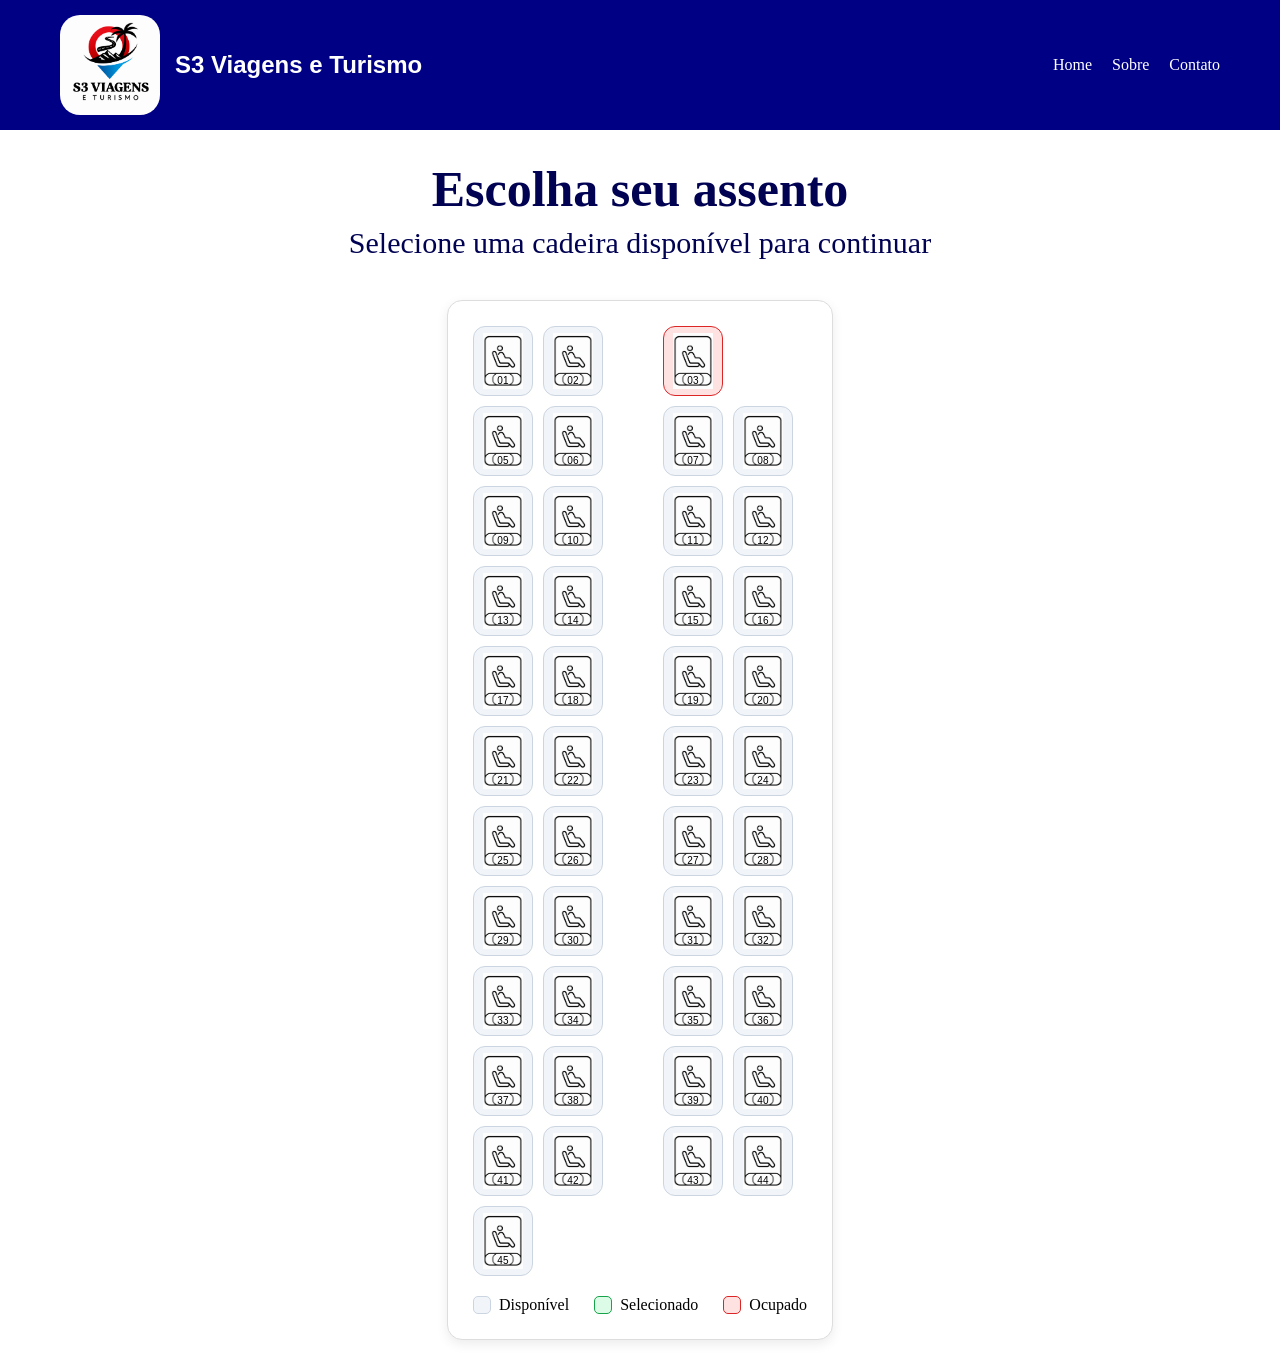
<file: index.html>
<!DOCTYPE html>
<html lang="pt-br">

<head>
    <meta charset="UTF-8">
    <meta name="viewport" content="width=device-width, initial-scale=1.0">

    <link rel="stylesheet" href="style.css">
    <link rel="icon" type="image/x-icon" href="imagens/S3_Logo.png">

    <title>Cadeiras Ônibus</title>
</head>
<header>
    <div class="marca">
        <img class="logo" src="imagens/S3_Logo.png" alt="logo">
        <p class="nome-empresa">S3 Viagens e Turismo</p>
    </div>
    <nav class="menu">
        <ul>
            <li><a href="index.html">Home</a></li>
            <li><a href="sobre.html">Sobre</a></li>
            <li><a href="contato.html">Contato</a></li>
        </ul>
    </nav>
</header>

<body>
    <div class="cadeiras">
        <h1>Escolha seu assento</h1>
        <h2>Selecione uma cadeira disponível para continuar</h2>
    </div>
    <div class="mapa-cadeira">
        <div class="mapa-assentos">
            
    </div>

    <div class="legenda">
    <div class="item-legenda">
        <span class="cor disponivel"></span>
        <p>Disponível</p>
    </div>

    <div class="item-legenda">
        <span class="cor selecionado"></span>
        <p>Selecionado</p>
    </div>

    <div class="item-legenda">
        <span class="cor ocupado"></span>
        <p>Ocupado</p>
    </div>
</div>

    <script src="script.js"></script>
</body>

</html>
</file>
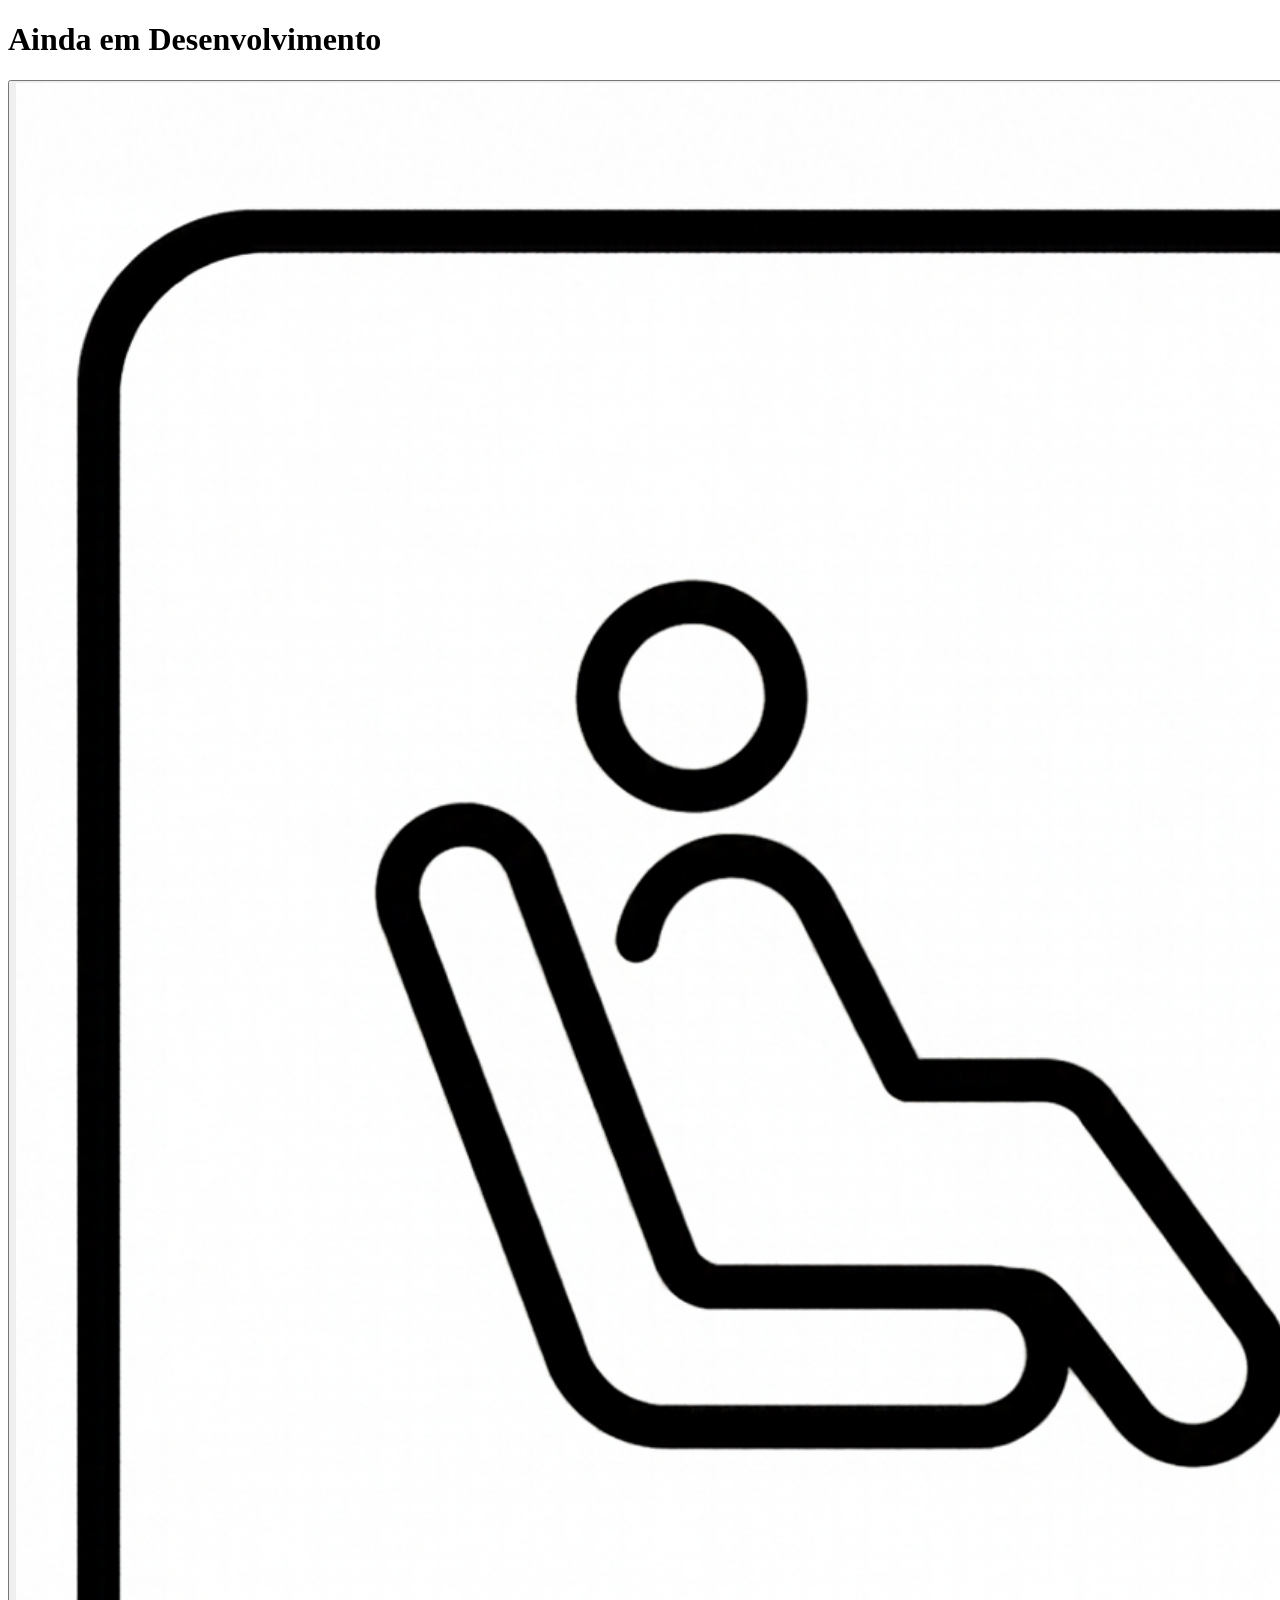
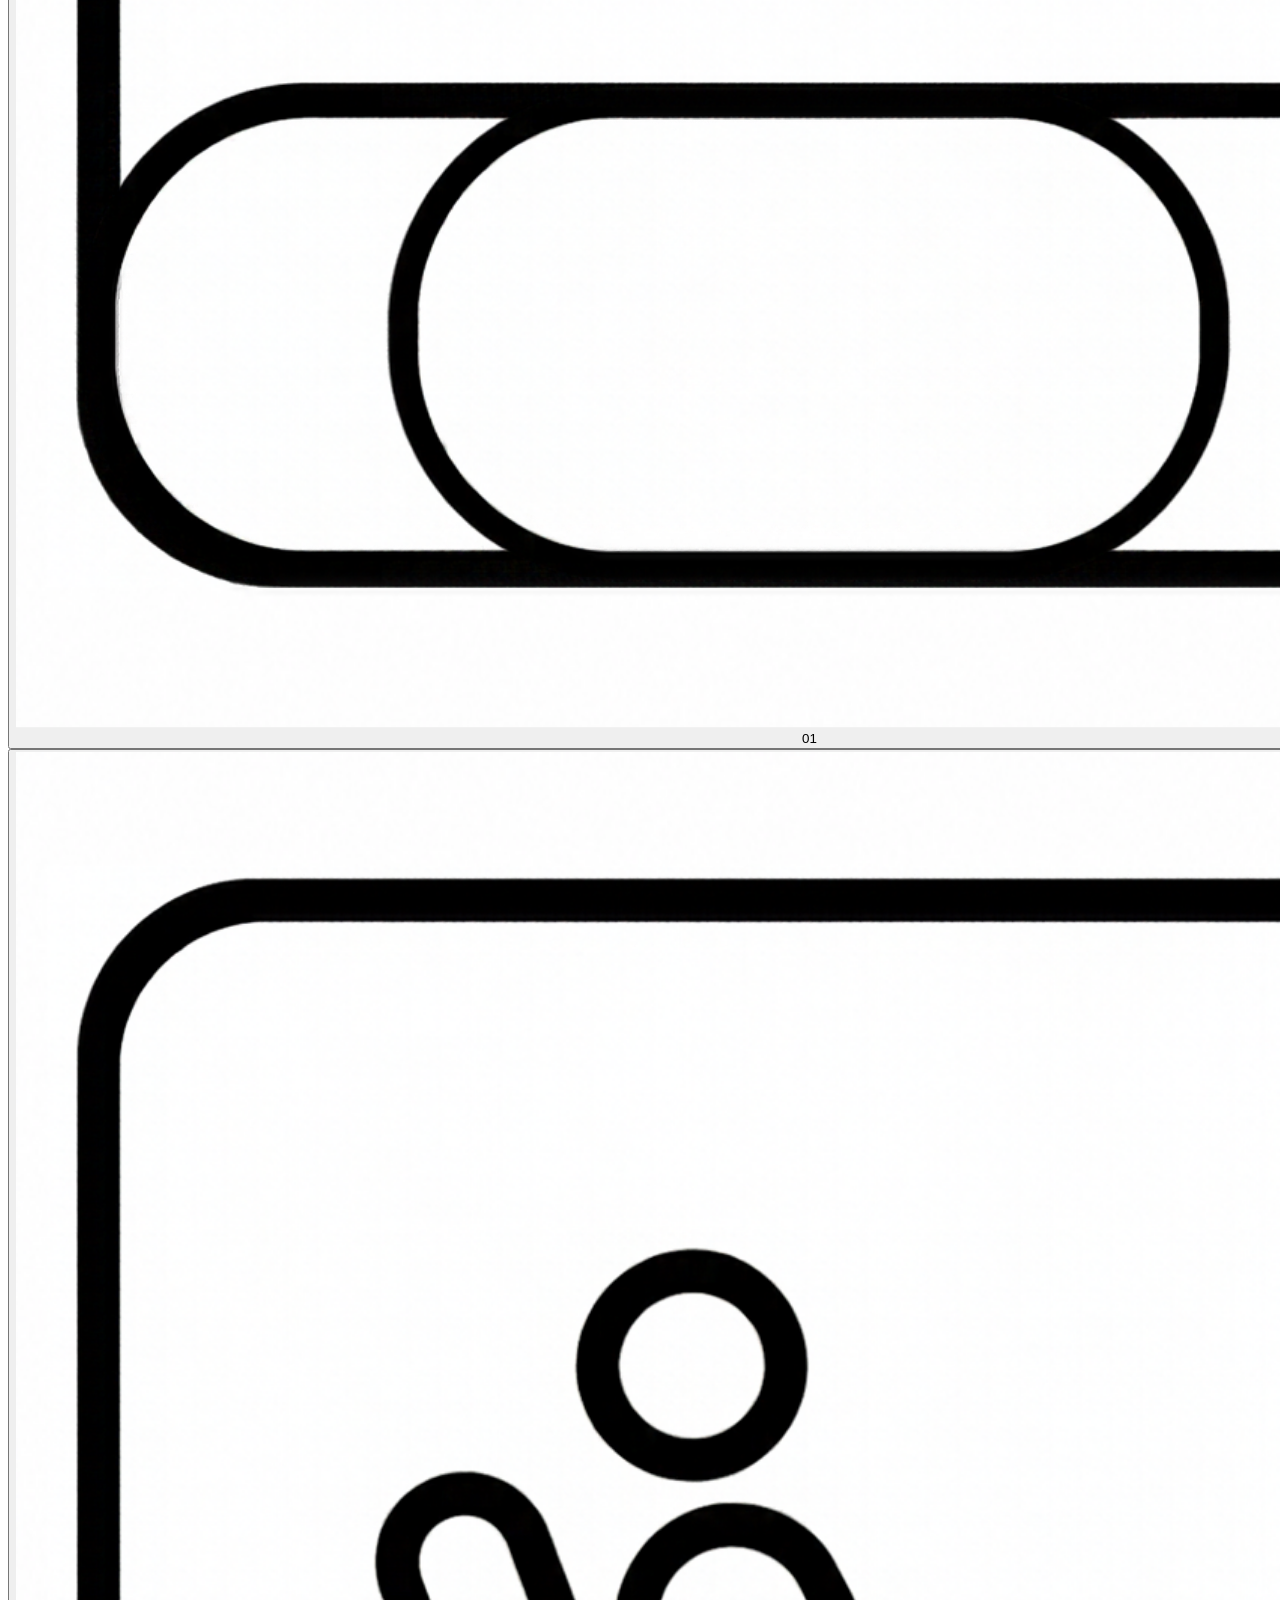
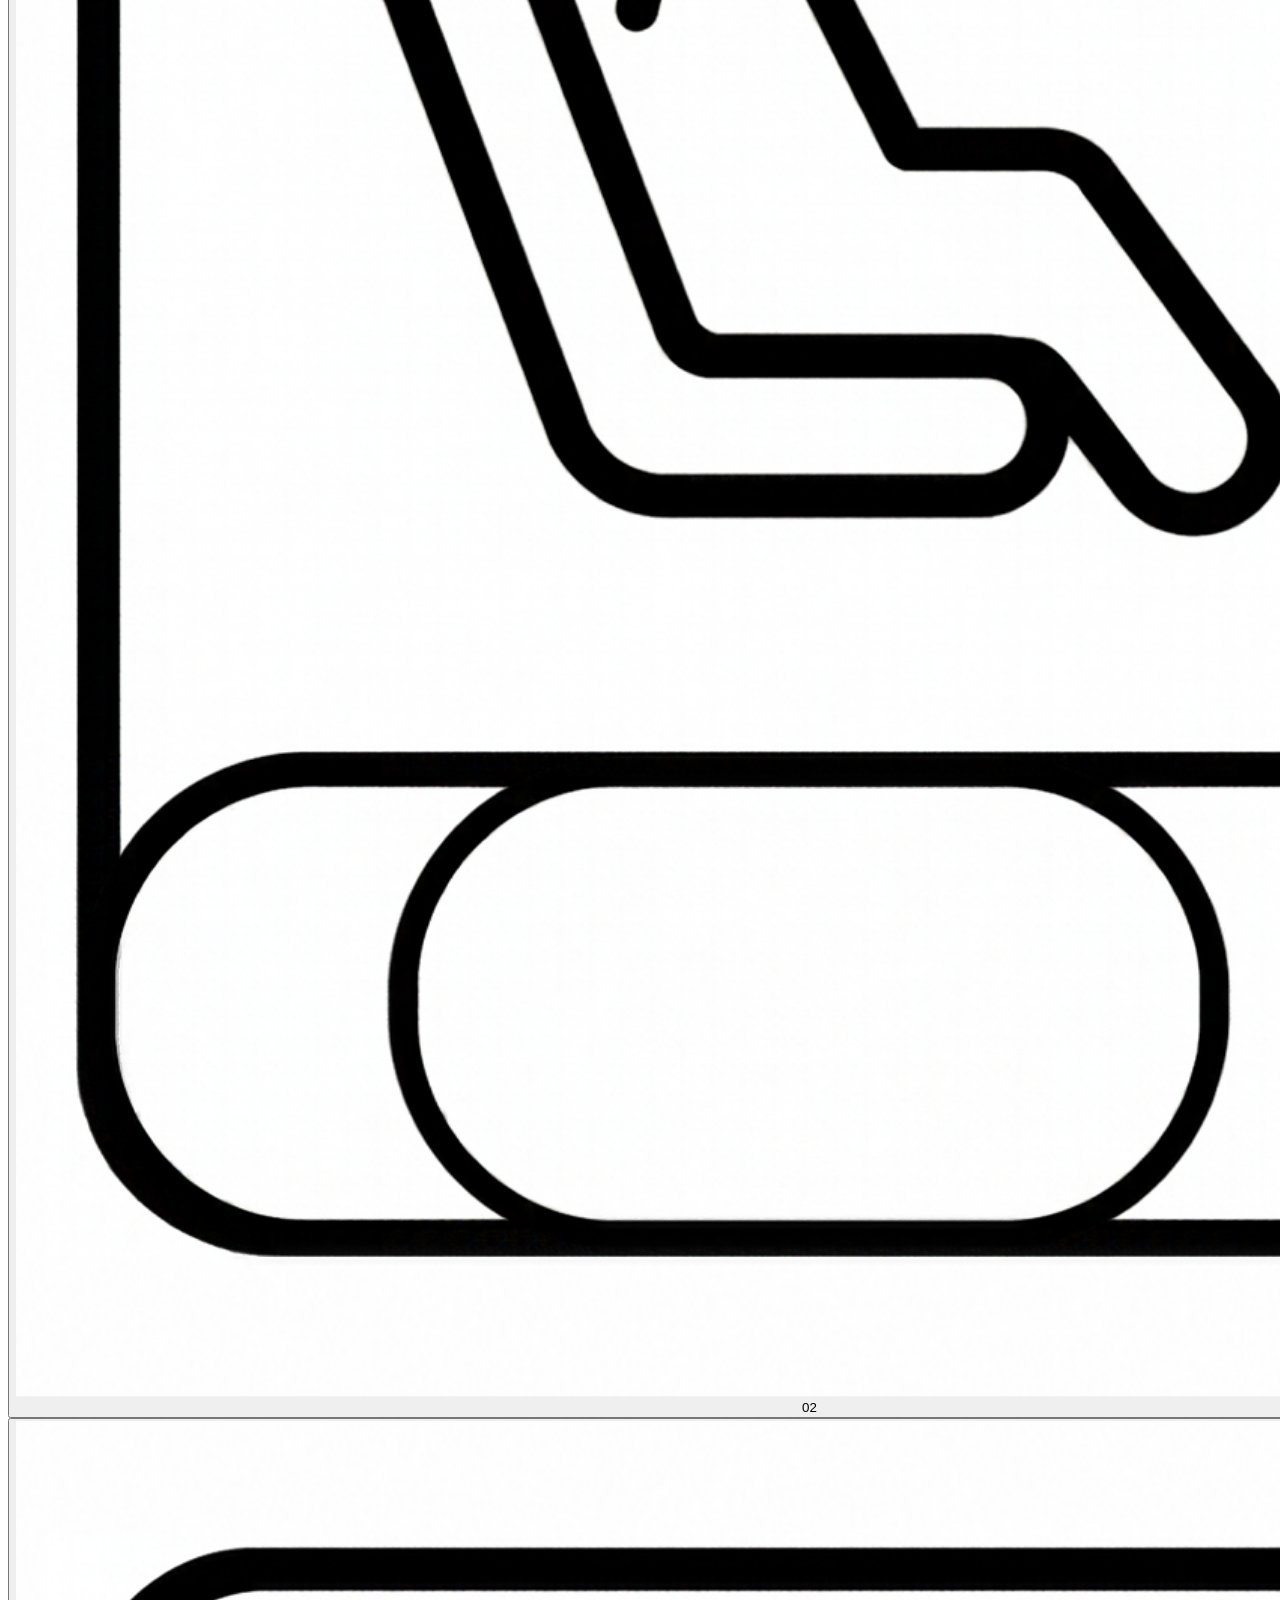
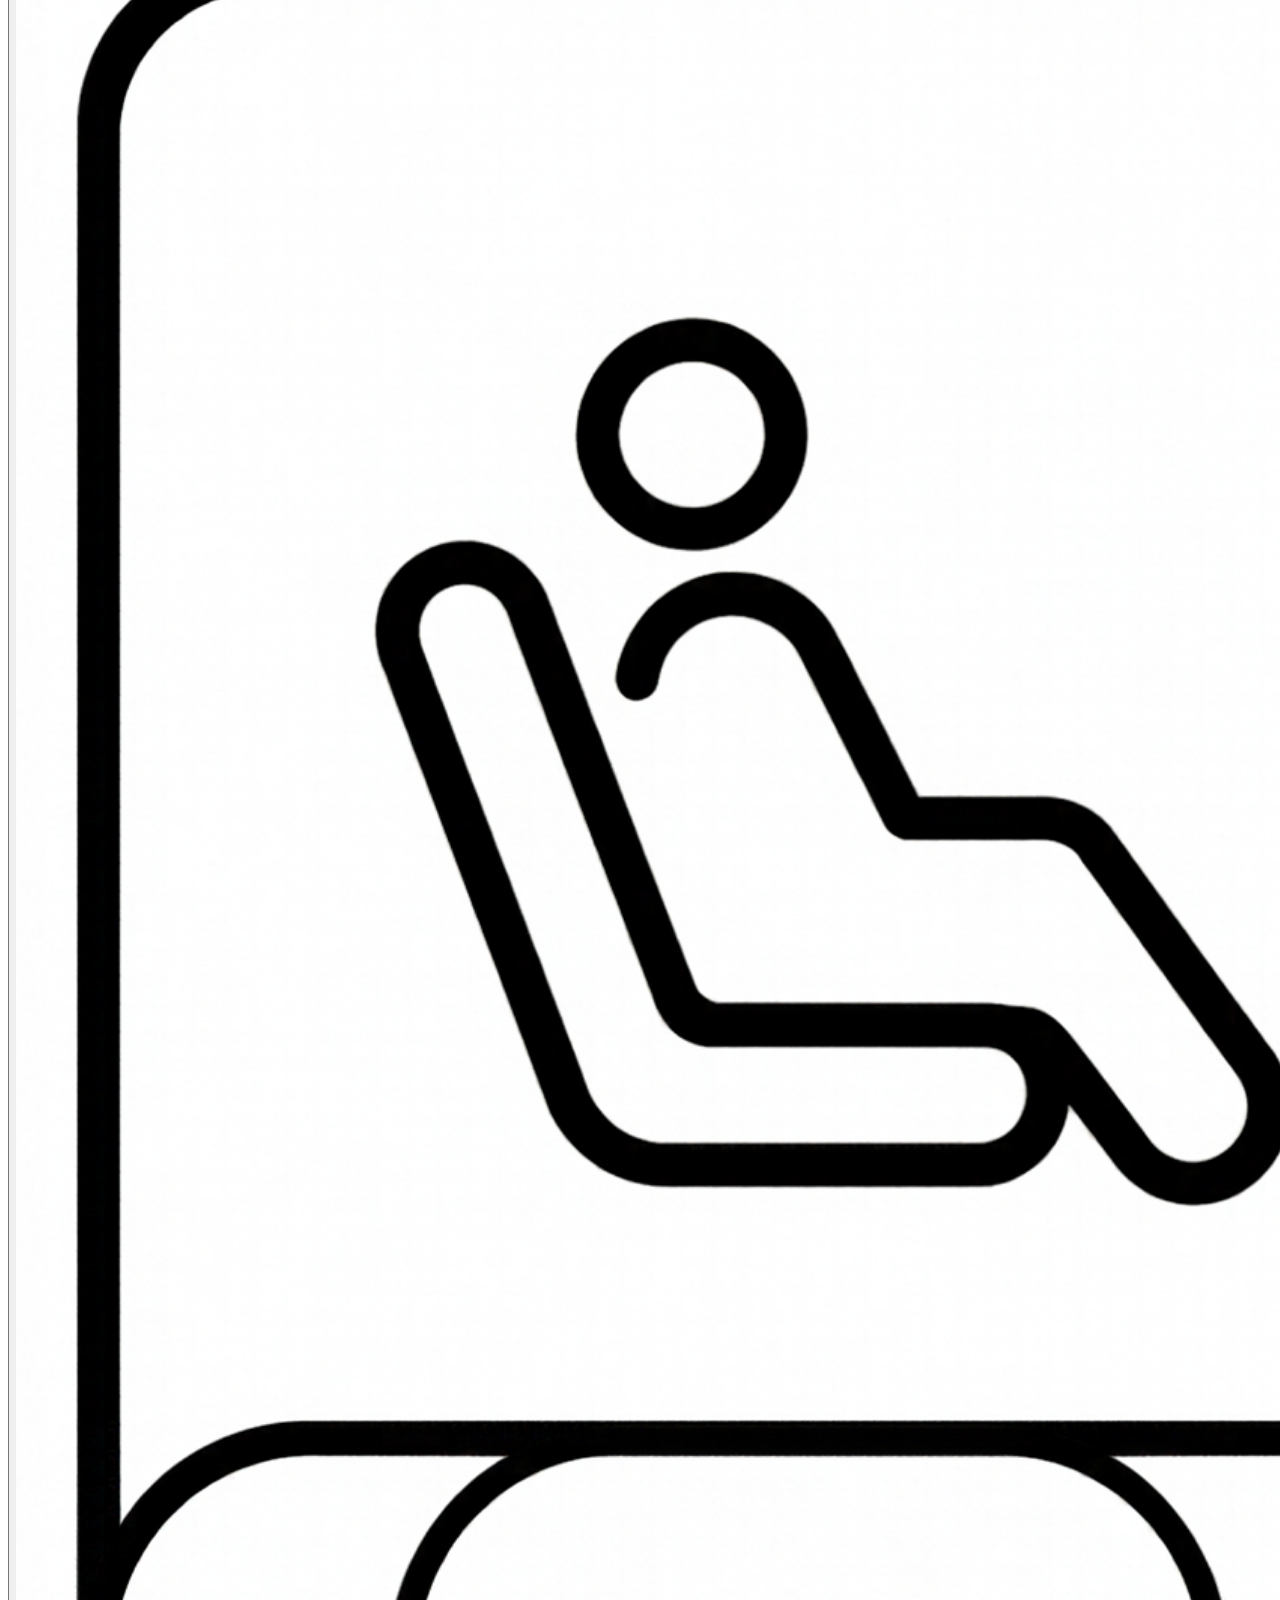
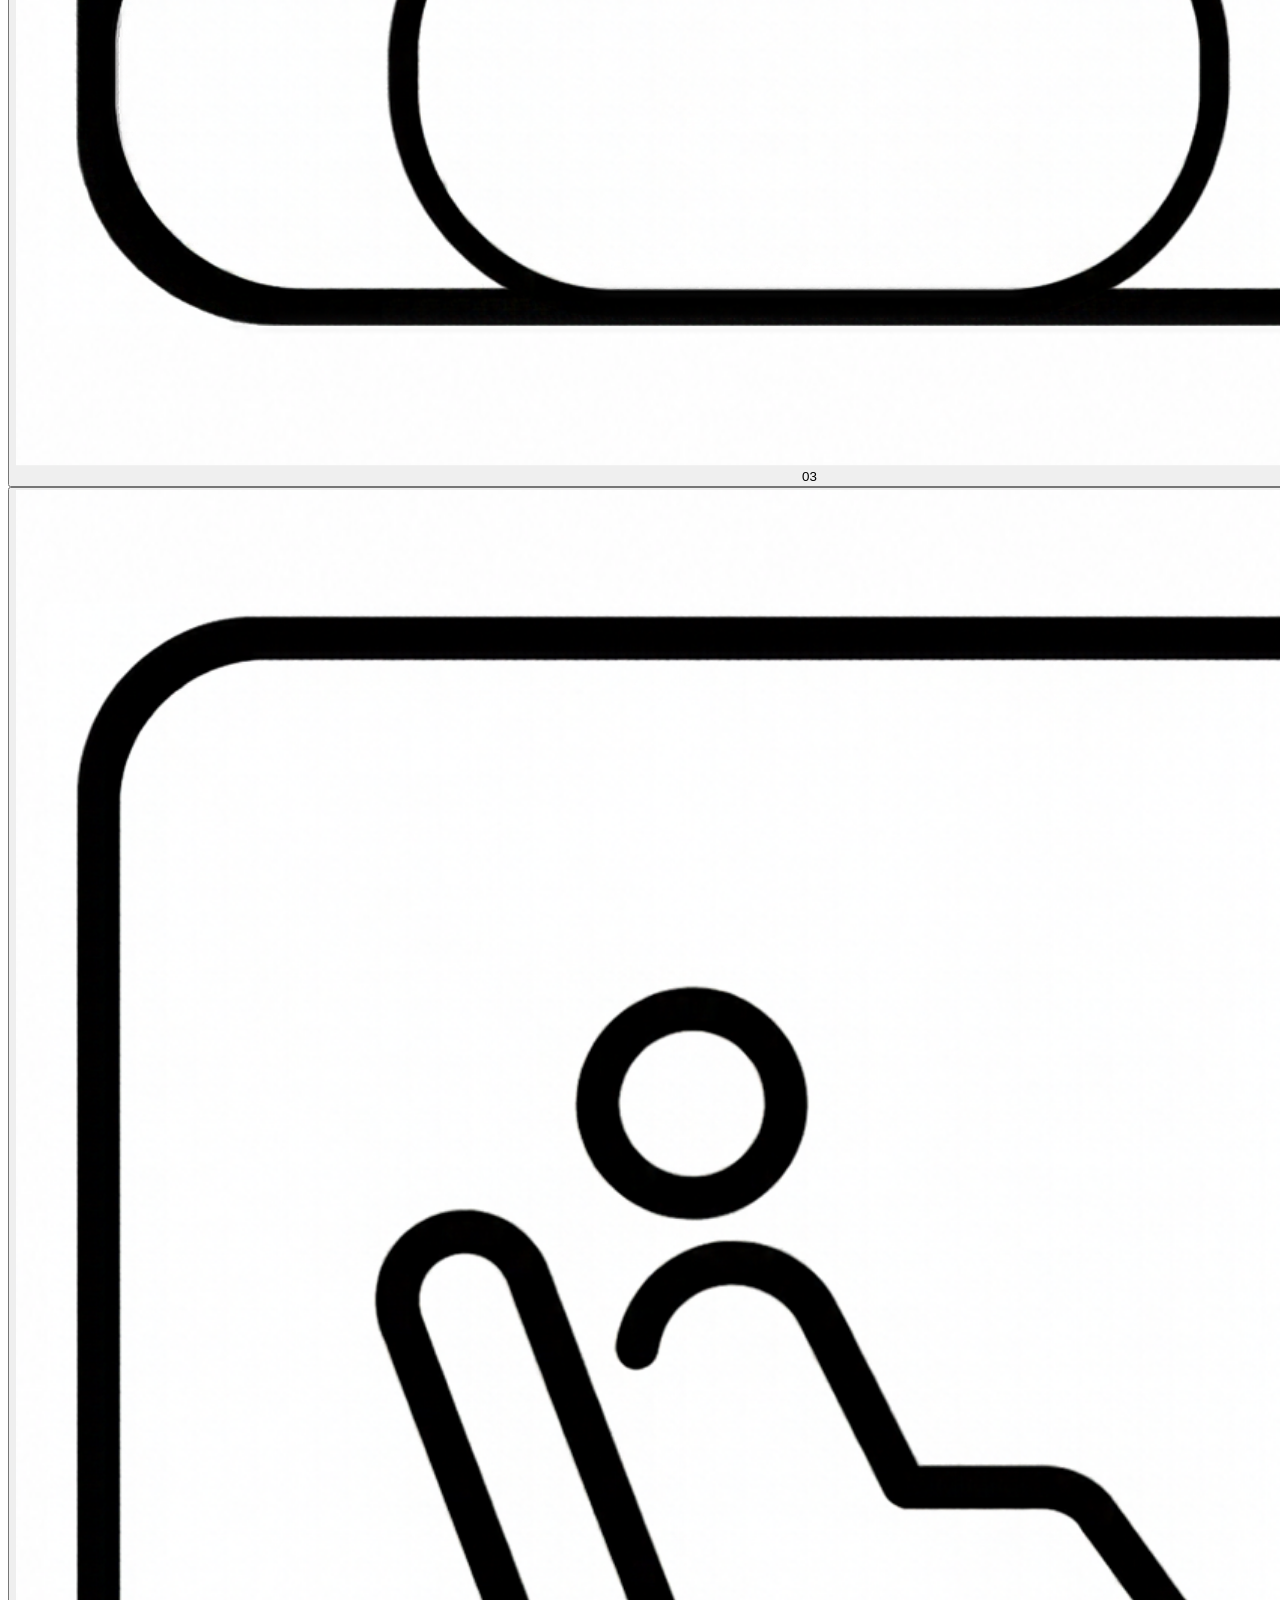
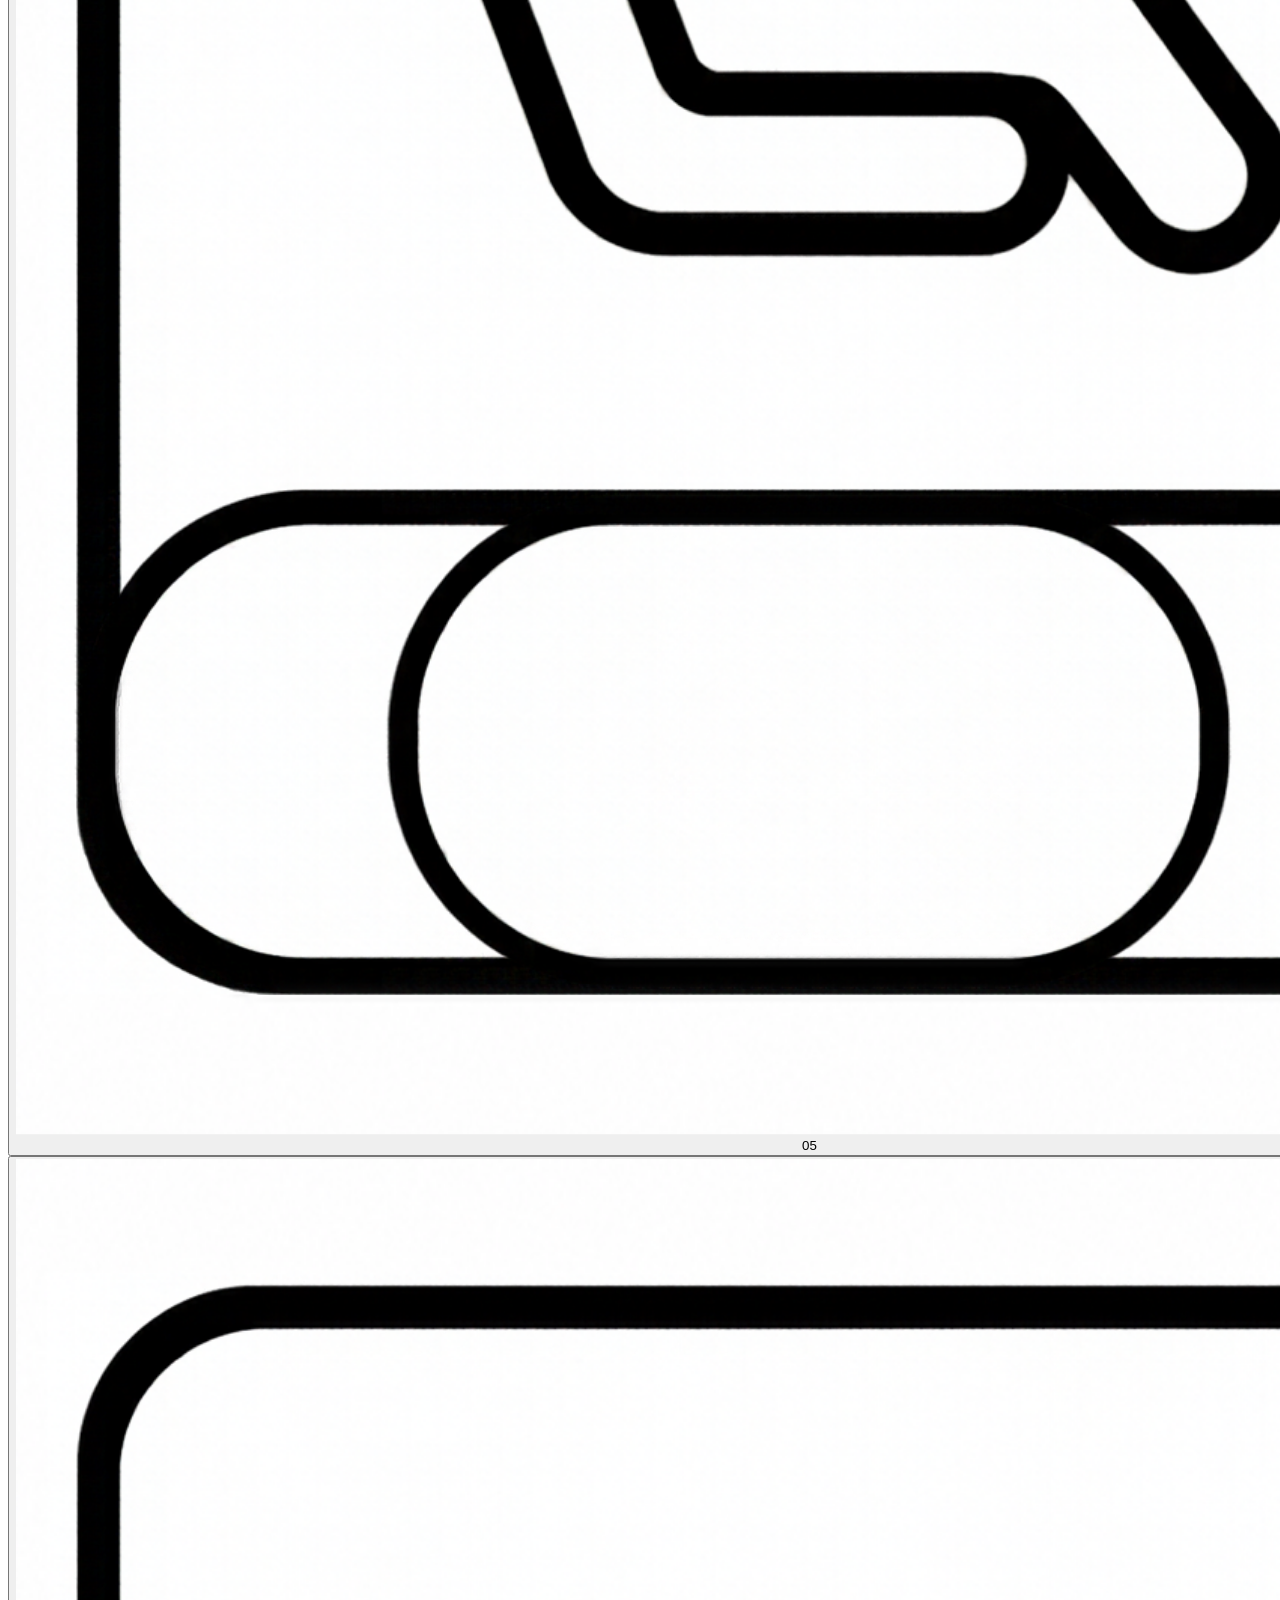
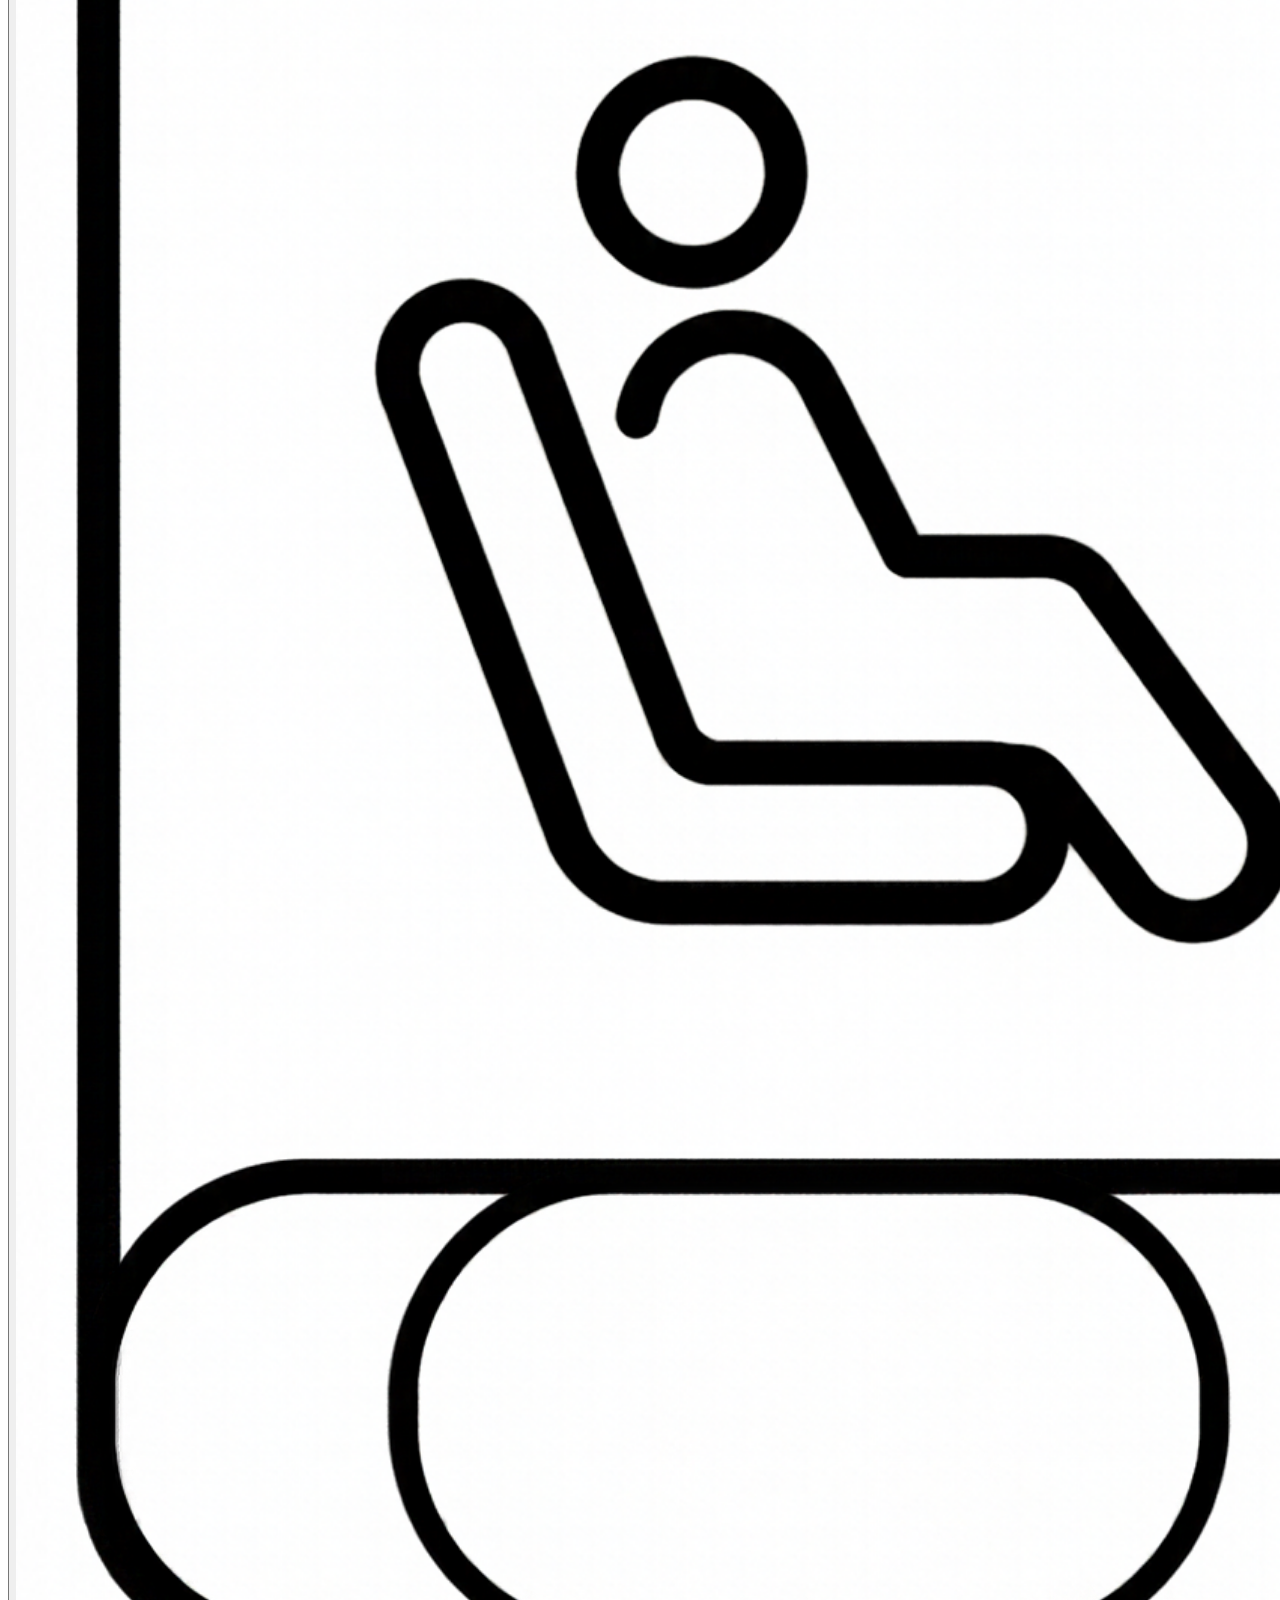
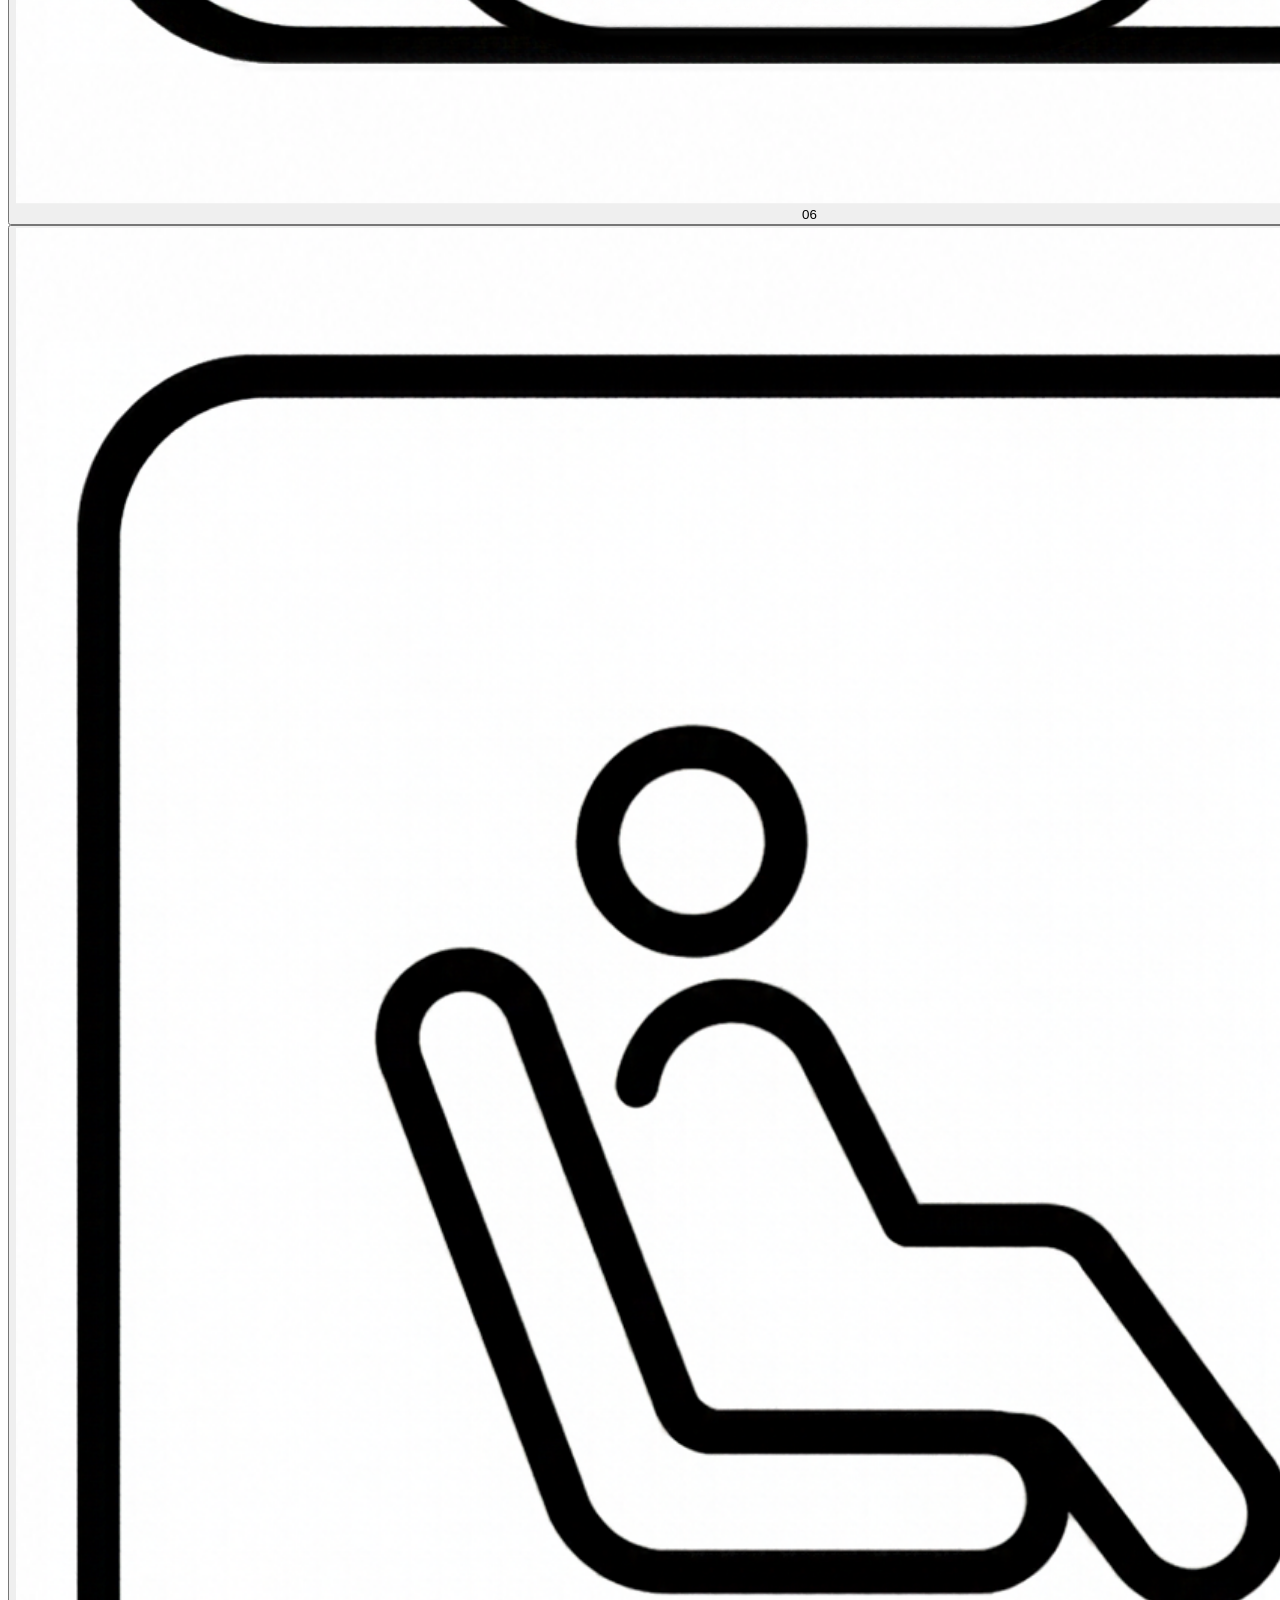
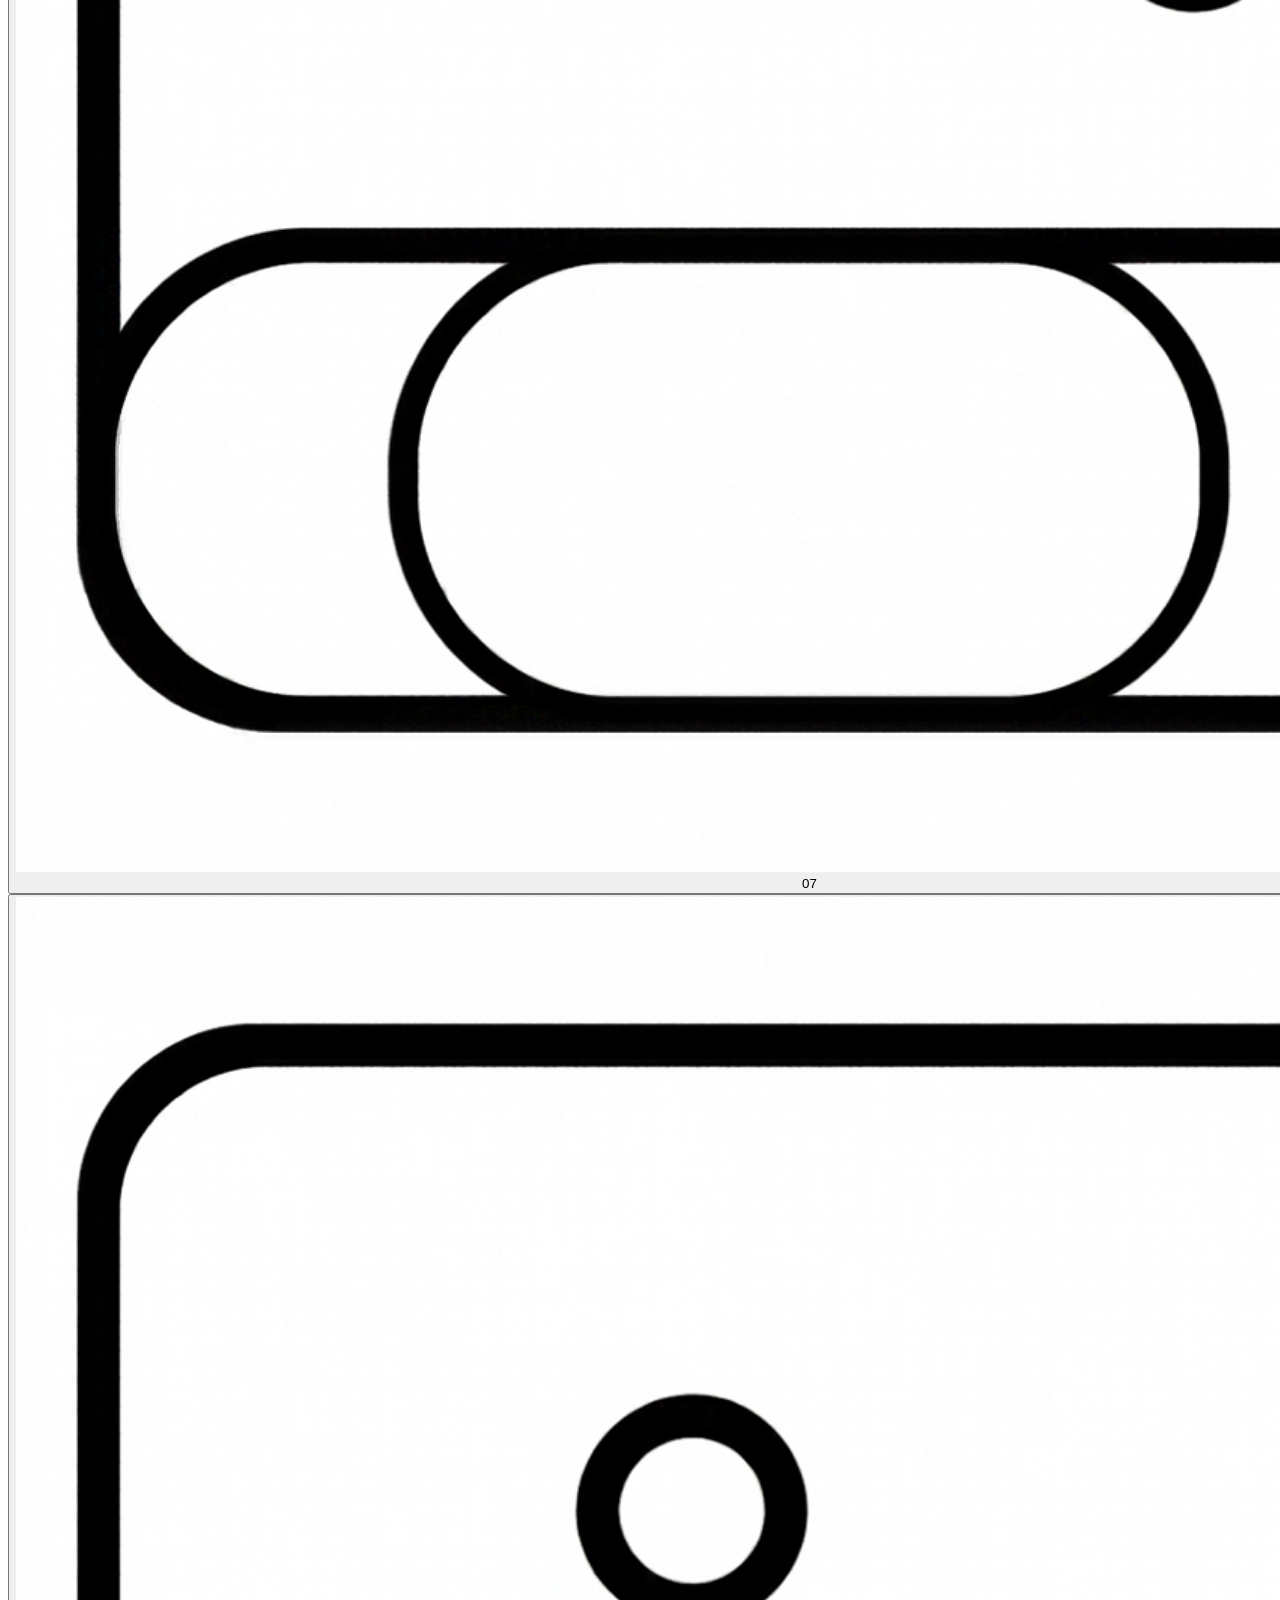
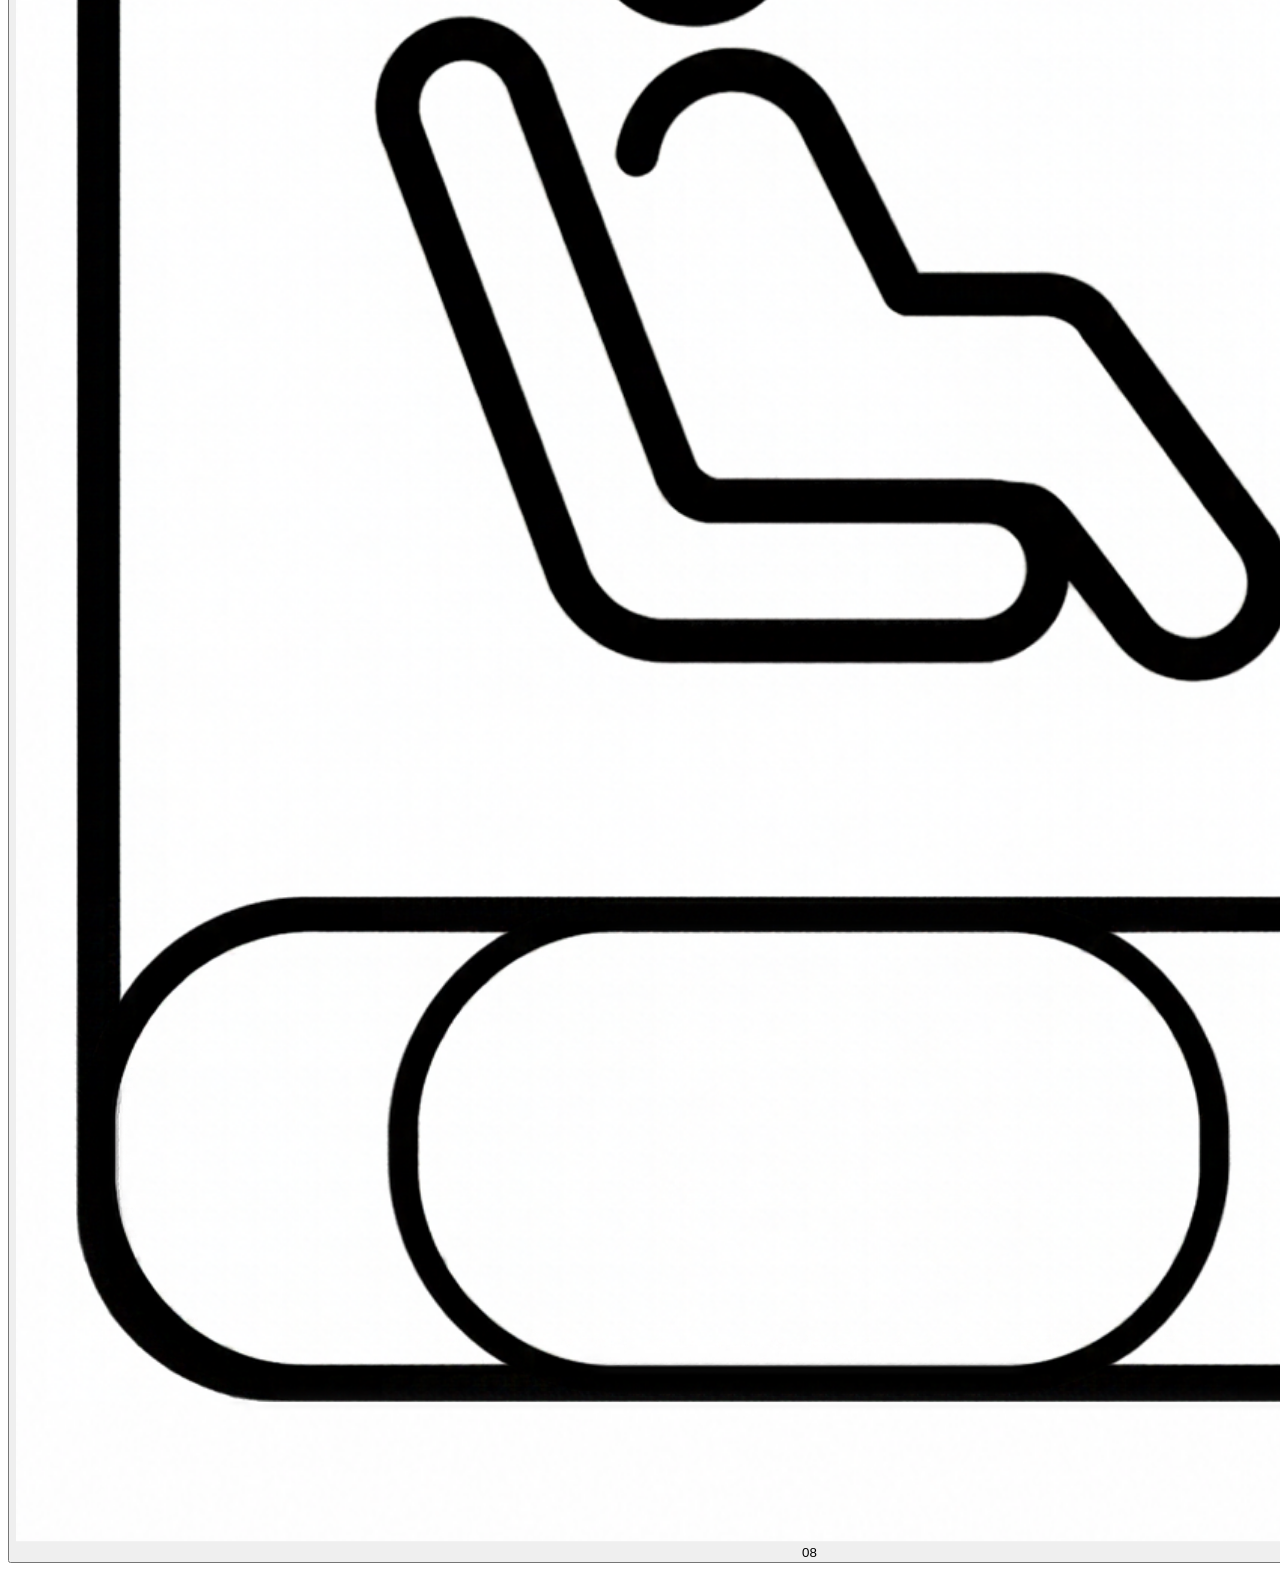
<file: contato.html>
<!DOCTYPE html>
<html lang="en">
<head>
    <meta charset="UTF-8">
    <meta name="viewport" content="width=device-width, initial-scale=1.0">
    <title>Document</title>
</head>
<body>
    <H1>Ainda em Desenvolvimento</H1>

    <button class="assento" type="button">
                <img src="imagens/assento.png" alt="assento 01">
                <span>01</span>
            </button>

        <button class="assento" type="button">
            <img src="imagens/assento.png" alt="assento 02">
            <span>02</span>
        </button>

        <button class="assento lado-direito" type="button">
            <img src="imagens/assento.png" alt="assento 03">
            <span>03</span>
        </button>

        <button class="assento assento05" type="button">
            <img src="imagens/assento.png" alt="assento 05">
            <span>05</span>
        </button>

        <button class="assento" type="button">
            <img src="imagens/assento.png" alt="assento 06">
            <span>06</span>
        </button>

        <button class="assento lado-direito " type="button">
            <img src="imagens/assento.png" alt="assento 07">
            <span>07</span>
        </button>

        <button class="assento" type="button">
            <img src="imagens/assento.png" alt="assento 08">
            <span>08</span>
        </button>
    </div>
</body>
</html>
</file>
<file: style.css>
* {
    margin: 0;
    padding: 0;
    box-sizing: border-box;
}
header {
    display: flex;
    align-items: center;
    justify-content: space-between;
    background-color: rgb(0, 0, 133);
    padding: 15px 60px;
}
.logo{
    width: 100px;
    height: auto;
    border-radius: 20px;
    background-color: rgb(0, 0, 133);
    display: flex;
    align-items: center;
    justify-content: center;
    
}
.marca {
    display: flex;
    align-items: center;
    gap: 15px;
}
.nome-empresa {
    color: white;
    font-size: 24px;
    font-weight: bold;
    font-family: Arial, sans-serif;
}
.menu ul {
    display: flex;
    gap: 20px;
    list-style: none;
}

.menu a {
    color: white;
    text-decoration: none;
}
.cadeiras{
    color: rgb(1, 2, 82);
    margin: 10px;
    padding: 20px;
    text-align: center;
    
}
.cadeiras h1{
    font-size: 50px;
    margin-bottom: 8px;
}

.cadeiras h2{
    font-size: 30px;
    font-weight: normal;
}
.mapa-cadeira {
    background-color: white;
    border: 1px solid #ddd;
    border-radius: 15px;
    padding: 25px;
    width: max-content;
    margin: 20px auto;
    box-shadow: 0 4px 12px rgba(0, 0, 0, 0.08);
}
.mapa-assentos{
    display: grid;
    grid-template-columns: 60px 60px 40px 60px 60px;
    gap: 10px;
  
} 
    
.lado-direito {
    grid-column: 4;
}
.assento {
    width: 60px;
    height: 70px;
    display: flex;
    flex-direction: column;
    align-items: center;
    justify-content: center;
    position: relative;
    padding: 5px;
    border: 1px solid #CBD5E1;
    border-radius: 12px;
    background-color: #F1F5F9;
    cursor: pointer;
    
    transition: background-color 0.2s;
}
.assento:not(.selecionado):not(.ocupado):hover {
    background-color: lightblue;
}
.assento img{
    width: 40px;
    height: auto;
    margin: 0 ;
}   
.assento span {
    font-size: 10px;
    position: absolute;
    bottom: 9px;
}
.legenda {
    display: flex;
    justify-content: center;
    gap: 25px;
    margin-top: 20px;
    flex-wrap: wrap;
}

.item-legenda {
    display: flex;
    align-items: center;
    gap: 8px;
}

.cor {
    width: 18px;
    height: 18px;
    border-radius: 5px;
}

.disponivel {
    background-color: #F1F5F9;
    border: 1px solid #CBD5E1;
}

.selecionado {
    background-color: #DCFCE7;
    border: 1px solid #16A34A;
}

.ocupado {
    background-color: #FEE2E2;
    border: 1px solid #DC2626;
}
.assento.selecionado {
    background-color: #DCFCE7;
    border: 1px solid #16A34A;
}
.assento.ocupado {
    background-color: #FEE2E2;
    border: 1px solid #DC2626;
    cursor: not-allowed;
}
.assento.selecionado:hover {
    background-color: #DCFCE7;
}
.assento.ocupado:hover {
    background-color: #FEE2E2;
}
</file>
